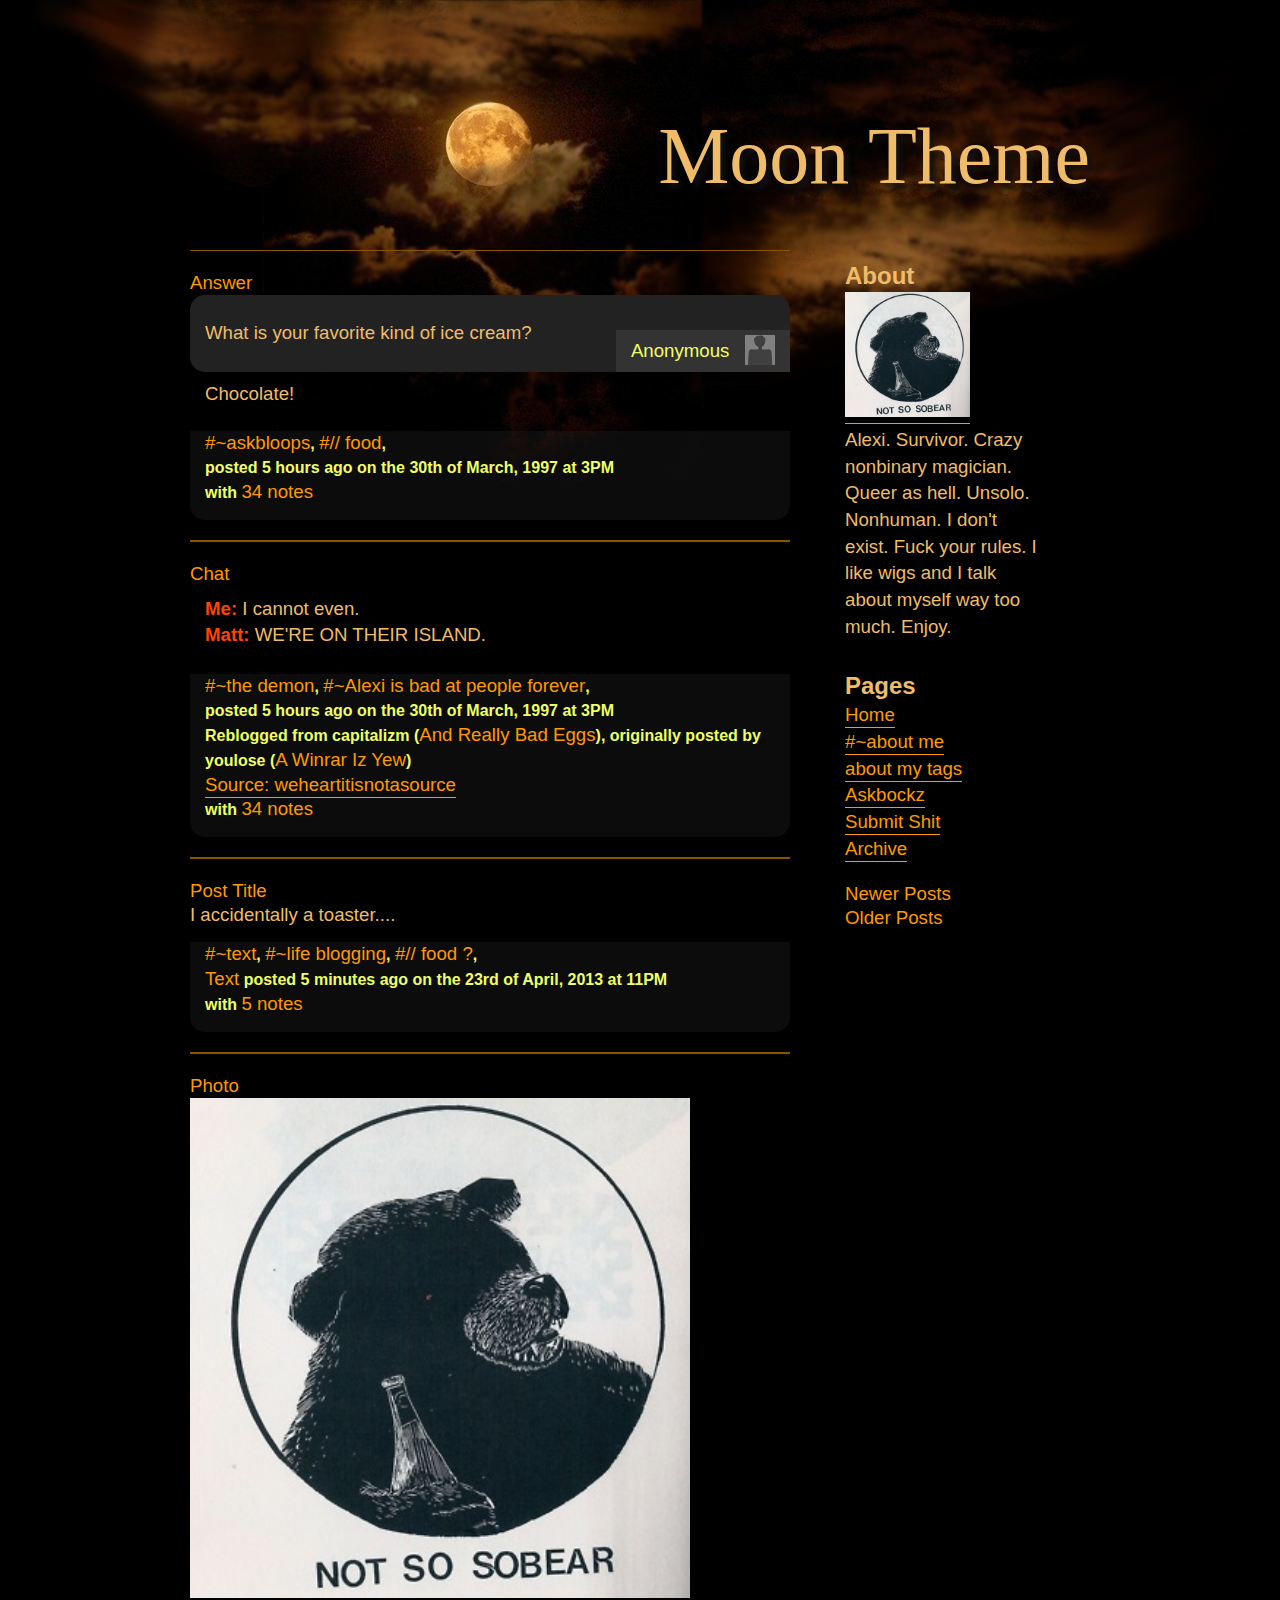
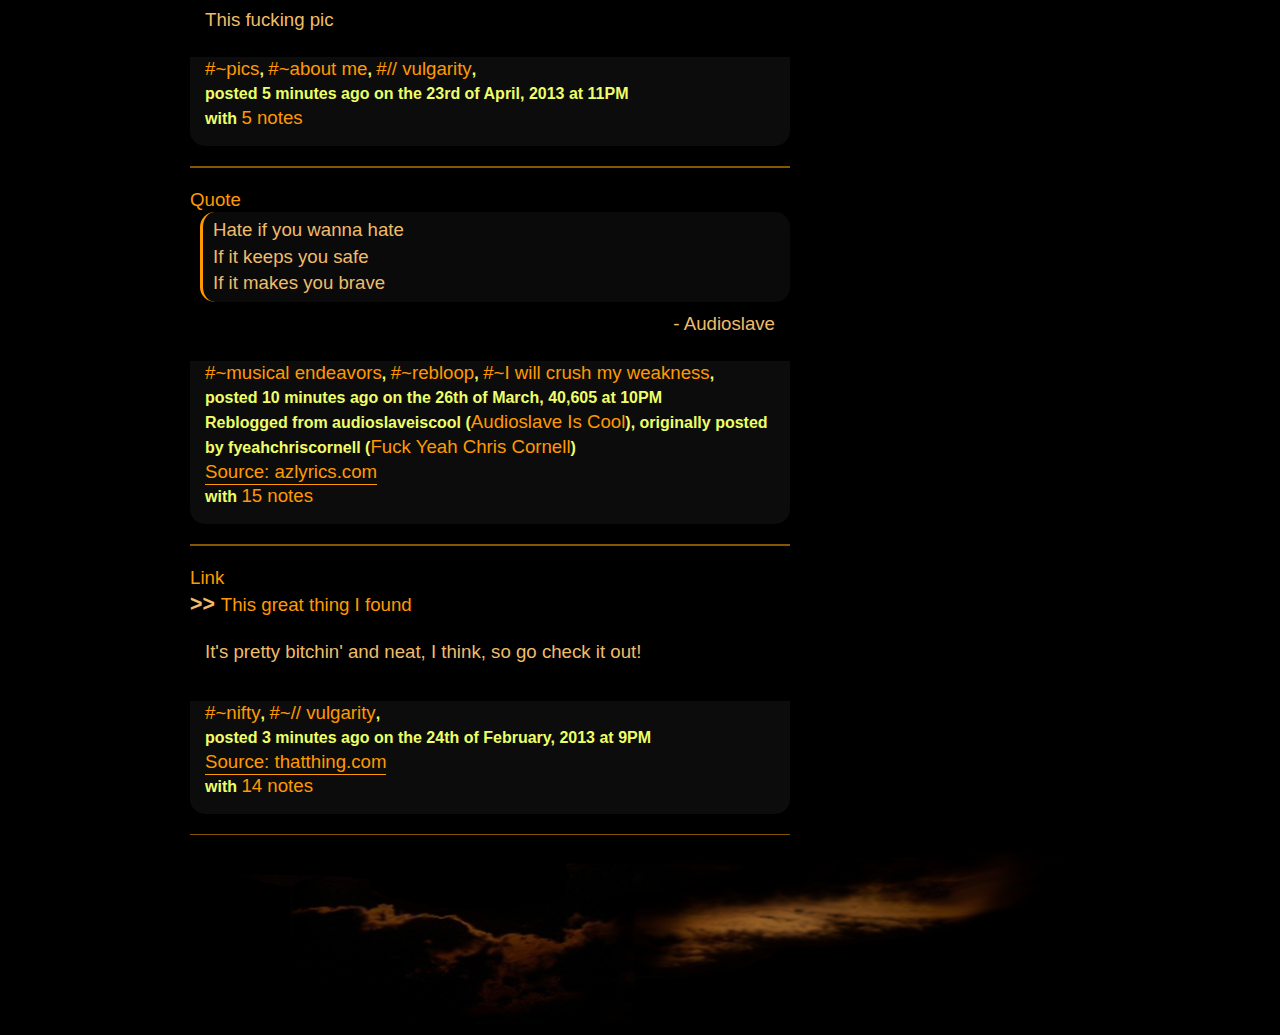
<file: index.html>
<html>
	<head>
		<title>Moon Theme</title>
		<link rel="stylesheet" type="text/css" href="index-style.css">
	</head>
	<body>
		<div id="head">
		<h1>Moon Theme</h1>
		</div><!-- /div#head -->
		<div id="mid">
			<div class="main">
				<ul id="the_posts">
					<li class="post"><!-- answer post example -->
						<h2 class="post-title"><a href="{Permalink}">Answer</a></h2>
						<div class="post-body clear">
							<div class="question">
							<p>What is your favorite kind of ice cream?</p>
							<div class="asker">Anonymous&nbsp;&nbsp;&nbsp;<img src="nonny.png" align="right" height="30px" /></div>
						</div>
						<div class="caption">Chocolate!</div><!-- /div.caption -->
					</div><!-- /div.post-body -->
					<div class="post-meta clear">
						<h5><a href="{TagURL}">#~askbloops</a>,&nbsp;<a href="{TagURL}">#// food</a>,&nbsp;</h5>
							<h5>posted 5 hours ago on the 30th of March, 1997 at 3PM</h5>
							<h5>with <a href="{Permalink}">34 notes</a></h5>
						</div><!-- /div.post-meta -->
					</li><!-- /li.post -->
					<li class="post"><!-- chat post example -->
						<h2 class="post-title"><a href="{Permalink}">Chat</a></h2>
						<div class="post-body clear">
							<ul class="chat">
								<li class={Alt}>
									<strong>Me:</strong> I cannot even.
								</li>
								<li class={Alt}>
									<strong>Matt:</strong> WE'RE ON THEIR ISLAND.
								</li>
							</ul><!-- /ul.chat -->
						</div><!-- /div.post-body -->
						<div class="post-meta">
							<h5><a href="{TagURL}">#~the demon</a>,&nbsp;<a href="{TagURL}">#~Alexi is bad at people forever</a>,&nbsp;</h5>
							<h5>posted 5 hours ago on the 30th of March, 1997 at 3PM</h5>
							<h5>Reblogged from capitalizm (<a href="{ReblogParentURL}">And Really Bad Eggs</a>), originally posted by youlose (<a href="{ReblogRootURL}">A Winrar Iz Yew</a>)</h5>
							<a href="{SourceURL}">Source: weheartitisnotasource</a>
							<h5>with <a href="{Permalink}">34 notes</a></h5>
						</div><!-- /div.post-meta -->
					</li><!-- /li.post -->
					<li class="post"><!-- text post example -->
						<h2 class="post-title"><a href="{Permalink}">Post Title</a></h2>
						<div class="post-body">
							I accidentally a toaster....
						</div><!-- /div.post-body -->
						<div class="post-meta">
							<h5><a href="{TagURL}">#~text</a>,&nbsp;<a href="{TagURL}">#~life blogging</a>,&nbsp;<a href="{TagURL}">#// food ?</a>,&nbsp;</h5>
							<h5><a href="{Permalink}">Text</a> posted 5 minutes ago on the 23rd of April, 2013 at 11PM</h5>
							<h5>with <a href="{Permalink}">5 notes</a></h5>
						</div><!-- /div.post-meta -->
					</li><!-- /li.post -->
					<li class="post"><!-- photo post example -->
						<h2 class="post-title"><a href="{Permalink}">Photo</a></h2>
						<div class="post-body">
								<img src="notsobear.jpg" width=500px alt="{PhotoAlt}" align="center" />
									<div class="caption">This fucking pic</div><!-- /div.caption -->
						</div><!-- /div.post-body -->
						<div class="post-meta">
							<h5><a href="{TagURL}">#~pics</a>,&nbsp;<a href="{TagURL}">#~about me</a>,&nbsp;<a href="{TagURL}">#// vulgarity</a>,&nbsp;</h5>
							<h5>posted 5 minutes ago on the 23rd of April, 2013 at 11PM</h5>
							<h5>with <a href="{Permalink}">5 notes</a></h5>
						</div><!-- /div.post-meta -->
					</li><!-- /li.post -->
					<li class="post quote-post"><!-- quote example post -->
						<h2 class="post-title"><a href="{Permalink}">Quote</a></h2>
						<div class="post-body clear">
							<blockquote class="quote">Hate if you wanna hate<br />If it keeps you safe<br />If it makes you brave</blockquote>
							<div class="caption">- Audioslave</div><!-- /div.caption -->
							<div class="clear"></div>
						</div><!-- /div.post-body -->
						<div class="post-meta">
							<h5><a href="{TagURL}">#~musical endeavors</a>,&nbsp;<a href="{TagURL}">#~rebloop</a>,&nbsp;<a href="{TagURL}">#~I will crush my weakness</a>,&nbsp;</h5>
							<h5>posted 10 minutes ago on the 26th of March, 40,605 at 10PM</h5>
							<h5>Reblogged from audioslaveiscool (<a href="{ReblogParentURL}">Audioslave Is Cool</a>), originally posted by fyeahchriscornell (<a href="{ReblogRootURL}">Fuck Yeah Chris Cornell</a>)</h5>
							<a href="{SourceURL}">Source: azlyrics.com</a>
							<h5>with <a href="{Permalink}">15 notes</a></h5>
						</div><!-- /div.post-meta -->
					</li><!-- /li.post -->
					<li class="post"><!-- link example post -->
						<h2 class="post-title"><a href="{Permalink}">Link</a></h2>
						<div class="post-body clear">
								<h3>&gt;&gt;&nbsp;<a href="{URL}" {Target}>This great thing I found</a></h3>
									<div class="caption">
										<p>It's pretty bitchin' and neat, I think, so go check it out!</p>
									</div><!-- /div.caption -->
						</div><!-- /div.post-body -->
						<div class="post-meta">
							<h5><a href="{TagURL}">#~nifty</a>,&nbsp;<a href="{TagURL}">#~// vulgarity</a>,&nbsp;</h5>
							<h5>posted 3 minutes ago on the 24th of February, 2013 at 9PM</h5>
							<a href="{SourceURL}">Source: thatthing.com</a>
							<h5>with <a href="{Permalink}">14 notes</a></h5>
						</div><!-- /div.post-meta -->
					</li><!-- /li.post -->
				</ul><!-- /ul#the_posts -->
			</div><!-- /div.main -->
			<div class="side">
				<div class="widget description">
					<h2>About</h2>
						<a href="/"><img src="notsobear.jpg" height="125px" /></a>
						<p>Alexi. Survivor. Crazy nonbinary magician. Queer as hell. Unsolo. Nonhuman. I don't exist. Fuck your rules. I like wigs and I talk about myself way too much. Enjoy.</p>
				</div><!-- /div.widget .description -->
				<div class="widget pages">
					<h2>Pages</h2>
                    <ul class="links">
						<li><a href="/">Home</a></li>
						<li><a href="/tagged/~about%20me">#~about me</a></li>
						<li><a href="/tags">about my tags</a></li>
                        <li><a href="/ask">Askbockz</a></li>
						<li><a href="/submit">Submit Shit</a></li>
                        <li><a href="/archive">Archive</a></li>
                    </ul>
				</div><!-- /div.widget .pages -->
				<div class="widget pagination">
						<h3><a href="{PreviousPage}">Newer Posts</a></h3>
						<h3><a href="{NextPage}">Older Posts</a></h3>
				</div><!-- /div.widget .pagination -->
			</div><!-- /div.side -->
		</div><!-- /div#mid -->
		<div id="foot">
		</div><!-- /div#foot -->
	</body>
</html>
</file>
<file: index-style.css>
/* Reset  */
*{margin:0;padding:0;font:14pt/18pt Arial, serif;}
html{background:url('bg.png') no-repeat top center black;margin:0 auto;width:100%;}
body{color:#efbc6a;position:relative;width:900px;margin:0 auto;}
.clear{clear:both;}

a:link{color:#f90;border-bottom:#f90 1px solid;text-decoration:none;padding-bottom:.1em;margin-bottom:.2em;}
a:visited{color:#a90;border-bottom-color:#a90;}
a:hover,a:visited:hover{color:#f40;border-bottom-color:#f40;font-weight:bold;}

h1 a:link,h1 a:visited,h1 a:hover,h1 a:visited:hover,
h2 a:link,h2 a:visited,h2 a:hover,h2 a:visited:hover,
h3 a:link,h3 a:visited,h3 a:hover,h3 a:visited:hover,
h4 a:link,h4 a:visited,h4 a:hover,h4 a:visited:hover,
h5 a:link,h5 a:visited,h5 a:hover,h5 a:visited:hover,
h6 a:link,h6 a:visited,h6 a:hover,h6 a:visited:hover{border:0px;}

#head{height:200px;width:100%;position:relative;}
	#head h1{right:0;bottom:0;position:absolute;font:60pt/65pt 'AR BLANCA', script;color:#efbc6a;text-shadow:5px 5px 5px #111;}
#mid{width:100%;margin-top:50px;}
	#mid strong{font-weight:bold;color:#f40;}
	#mid h1{font:20pt/26pt Arial, serif;font-weight:bold;}
	#mid h2{font:18pt/24pt Arial, serif;font-weight:bold;}
	#mid h3{font:16pt/22pt Arial, serif;font-weight:bold;}
	#mid h4{font:14pt/20pt Arial, serif;font-weight:bold;}
	#mid h5{font:12pt/18pt Arial, serif;font-weight:bold;}
	#mid h6{font:10pt/16pt Arial, serif;font-weight:bold;}
	#mid p{font:14pt/20pt Arial, serif;padding:10px 0;}
	#mid li{font:14pt/20pt Arial, serif;}
	#mid blockquote{font:14pt/20pt Arial, serif;padding:5px 0 5px 10px;margin:0;border-left:3px solid #f90;
					margin-left:10px;background:rgba(34, 34, 34, 0.3);}

	.main{float:left;width:600px;min-height:500px;}
		#the_posts{list-style:none;}
			#the_posts>li{padding:20px 0;margin:0;border-top:1px solid #850;border-bottom:1px solid #850;}
		.post{padding:50px;}
			.post-body ol{list-style:inside decimal;padding:10px 0;}
			.post-body ul{list-style:inside square;padding:10px 0;}
				ul.chat{list-style:none;padding-left:15px;}
				.question, .quote{position:relative;background:#222;border-radius:15px;padding:15px;}
					.question .asker{position:absolute;bottom:0;right:0;padding:5px 15px;background:#333;line-height:32px;color:#ef6;}
				.quote-post .caption{float:right;}
				.caption{padding:10px 15px;}
			.post-meta{background:rgba(34, 34, 34, 0.35);color:#ef6;border-bottom-left-radius:15px;border-bottom-right-radius:15px;
				padding:0 15px 15px;margin-top:15px;}
	.side{float:right;width:295px;min-height:500px;}
		.widget{padding:10px 50px;}
		.links{list-style:none;}
#foot{height:200px;width:100%;clear:both;background:url('foot-bg.png') no-repeat bottom center black;}
</file>
